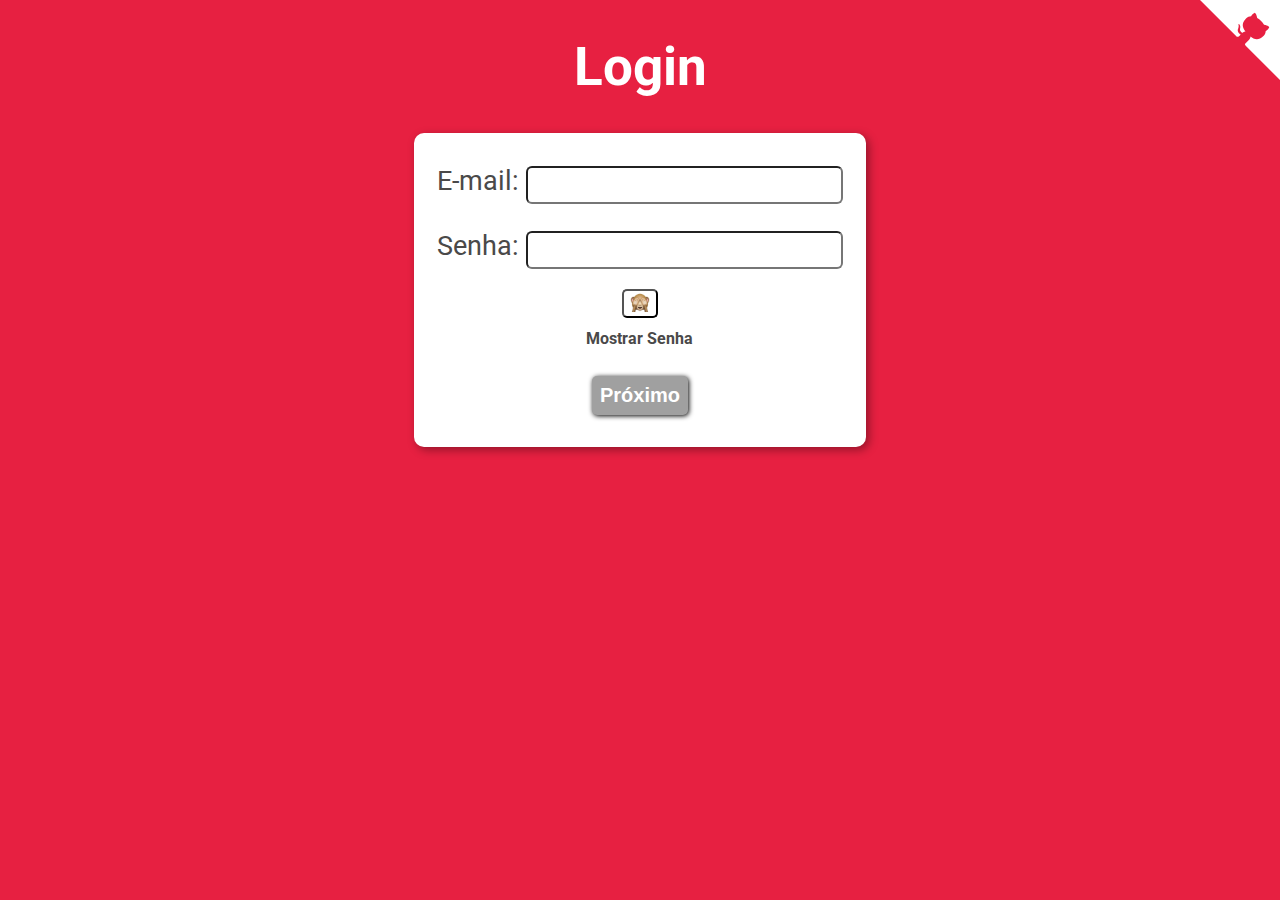
<file: index.html>
<!DOCTYPE html>
<html lang="pt-br">
<head>
    <meta charset="UTF-8">
    <meta name="viewport" content="width=device-width, initial-scale=1.0">
    <meta http-equiv="X-UA-Compatible" content="ie=edge">
    <title>Formulário</title>
    <link rel="stylesheet" href="style.css">
</head>
<body>
    <a href="https://github.com/weltonfelix/login/" class="github-corner" aria-label="View source on GitHub"><svg width="80" height="80" viewBox="0 0 250 250" style="fill:#fff; color:rgb(231, 32, 65); position: absolute; top: 0; border: 0; right: 0;" aria-hidden="true"><path d="M0,0 L115,115 L130,115 L142,142 L250,250 L250,0 Z"></path><path d="M128.3,109.0 C113.8,99.7 119.0,89.6 119.0,89.6 C122.0,82.7 120.5,78.6 120.5,78.6 C119.2,72.0 123.4,76.3 123.4,76.3 C127.3,80.9 125.5,87.3 125.5,87.3 C122.9,97.6 130.6,101.9 134.4,103.2" fill="currentColor" style="transform-origin: 130px 106px;" class="octo-arm"></path><path d="M115.0,115.0 C114.9,115.1 118.7,116.5 119.8,115.4 L133.7,101.6 C136.9,99.2 139.9,98.4 142.2,98.6 C133.8,88.0 127.5,74.4 143.8,58.0 C148.5,53.4 154.0,51.2 159.7,51.0 C160.3,49.4 163.2,43.6 171.4,40.1 C171.4,40.1 176.1,42.5 178.8,56.2 C183.1,58.6 187.2,61.8 190.9,65.4 C194.5,69.0 197.7,73.2 200.1,77.6 C213.8,80.2 216.3,84.9 216.3,84.9 C212.7,93.1 206.9,96.0 205.4,96.6 C205.1,102.4 203.0,107.8 198.3,112.5 C181.9,128.9 168.3,122.5 157.7,114.1 C157.9,116.9 156.7,120.9 152.7,124.9 L141.0,136.5 C139.8,137.7 141.6,141.9 141.8,141.8 Z" fill="currentColor" class="octo-body"></path></svg></a><style>.github-corner:hover .octo-arm{animation:octocat-wave 560ms ease-in-out}@keyframes octocat-wave{0%,100%{transform:rotate(0)}20%,60%{transform:rotate(-25deg)}40%,80%{transform:rotate(10deg)}}@media (max-width:500px){.github-corner:hover .octo-arm{animation:none}.github-corner .octo-arm{animation:octocat-wave 560ms ease-in-out}}</style>
    <header>
        <h1>Login</h1>
    </header>
    <section>
        <div id='main'>
				<p class='dataTxt'>
                    E-mail: <input type='email' class='data' name='email' onkeyup='emailValidation()' id='boxEmail'>
                    <p id='emailValidationField'>

                    </p>
				</p>
				<p class='dataTxt'>                    
                    Senha: <input type='password' class='data' onkeyup="passwordValidation()"  name='password' id='boxPswd'><br>
                    <span id='passwordField'>
                    </span>
                    <button type='button' onclick='showHide()'class='btns' id='btnMonkey' value=''><img id="monkeyIcon" width="20px" src="./assets/monkeyCoveringEyes.png"></button>
                    <br><span id='txtSH'>Mostrar Senha</span>
				</p>
            <p>
				<input type='button' disabled class='btns btnsNB inative' id='btnNext' onclick='login()' value='Próximo'>
			</p>
        </div>
		
    </section>
    <script src="./script.js"></script>
</body>
</html>
</file>
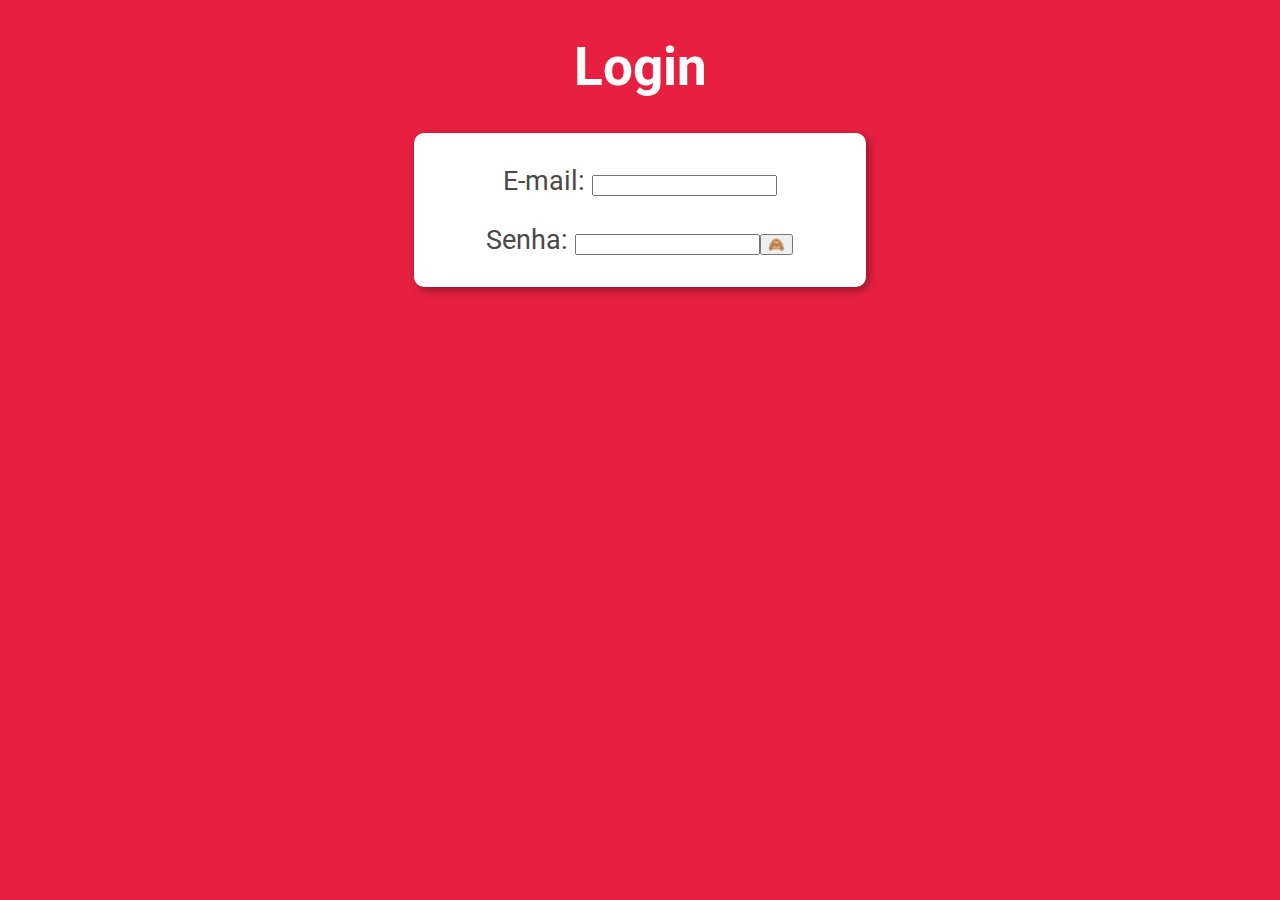
<file: teste.html>
<!DOCTYPE html>
<html lang="pt-br">
<head>
    <meta charset="UTF-8">
    <meta name="viewport" content="width=device-width, initial-scale=1.0">
    <meta http-equiv="X-UA-Compatible" content="ie=edge">
    <title>Formulário</title>
    <link rel="stylesheet" href="style.css">
</head>
<body>
    <header>
        <h1>Login</h1>
    </header>
    <section>
        <div>
            <p>E-mail: <input type="email" name="e-mail" id="mail"></p>
            <p>Senha: <input type="password" name="senha" id="pass"><input type="button" onclick='hs()' id="sh" value="🙈"></p>
            
        </div>
    </section>
    <script src="./script.js"></script>
</body>
</html>
</file>
<file: style.css>
@import url('https://fonts.googleapis.com/css?family=Roboto&display=swap');
body{
    background: rgb(231, 32, 65);
    font: normal 20pt 'Roboto', sans-serif;
}

header{
    color: white;
    text-align: center;
}

section{
    background: white;
    border-radius: 10px;
    padding: 5px;
    margin: auto;
    box-shadow: 3px 3px 10px rgba(0, 0, 0, 0.363);
	text-align: center;
	color: #4a4949;
}

input:focus{
    outline: 0;
}

.dataerror{
	font-size: 0.7em;
	float: left;
	text-align: left !important;
	margin: -10px 0 8px 5px;
}

.ferror{
	border-color: red;
}


.data{
	width: 70%;
	height: 2em;
	border-radius: 6px;
	padding-left: 2px;
	padding-right: 2px;
	font: normal 0.6em 'Roboto', sans-serif;
}

#btnMonkey{
	margin-top: 20px;
}

.btns{
	background: white;
	border-radius: 5px;
	color: white !important;
	font-weight: bolder;
}

.btnsNB{
	background: rgb(231, 32, 65) !important;
	border: none;
	padding: 5px;
	margin-top: -20px;
}

#txtSH{	
	font-size: 0.6em;
	font-weight: bolder;
}

.inative{
	background-color: #a0a0a0 !important;
	box-shadow: 1px 1px 5px black;
}

@media screen and (max-width: 600px){
	.btnsNB{
		width: 90%;
	}
	
	#txtSH{
		display: none;
	}
}

@media screen and (min-width: 600px){
	section{
		width: 35%;
	}
	.btnsNB{
		padding: 8px;
		font-size: 0.75em;
	}
}
</file>
